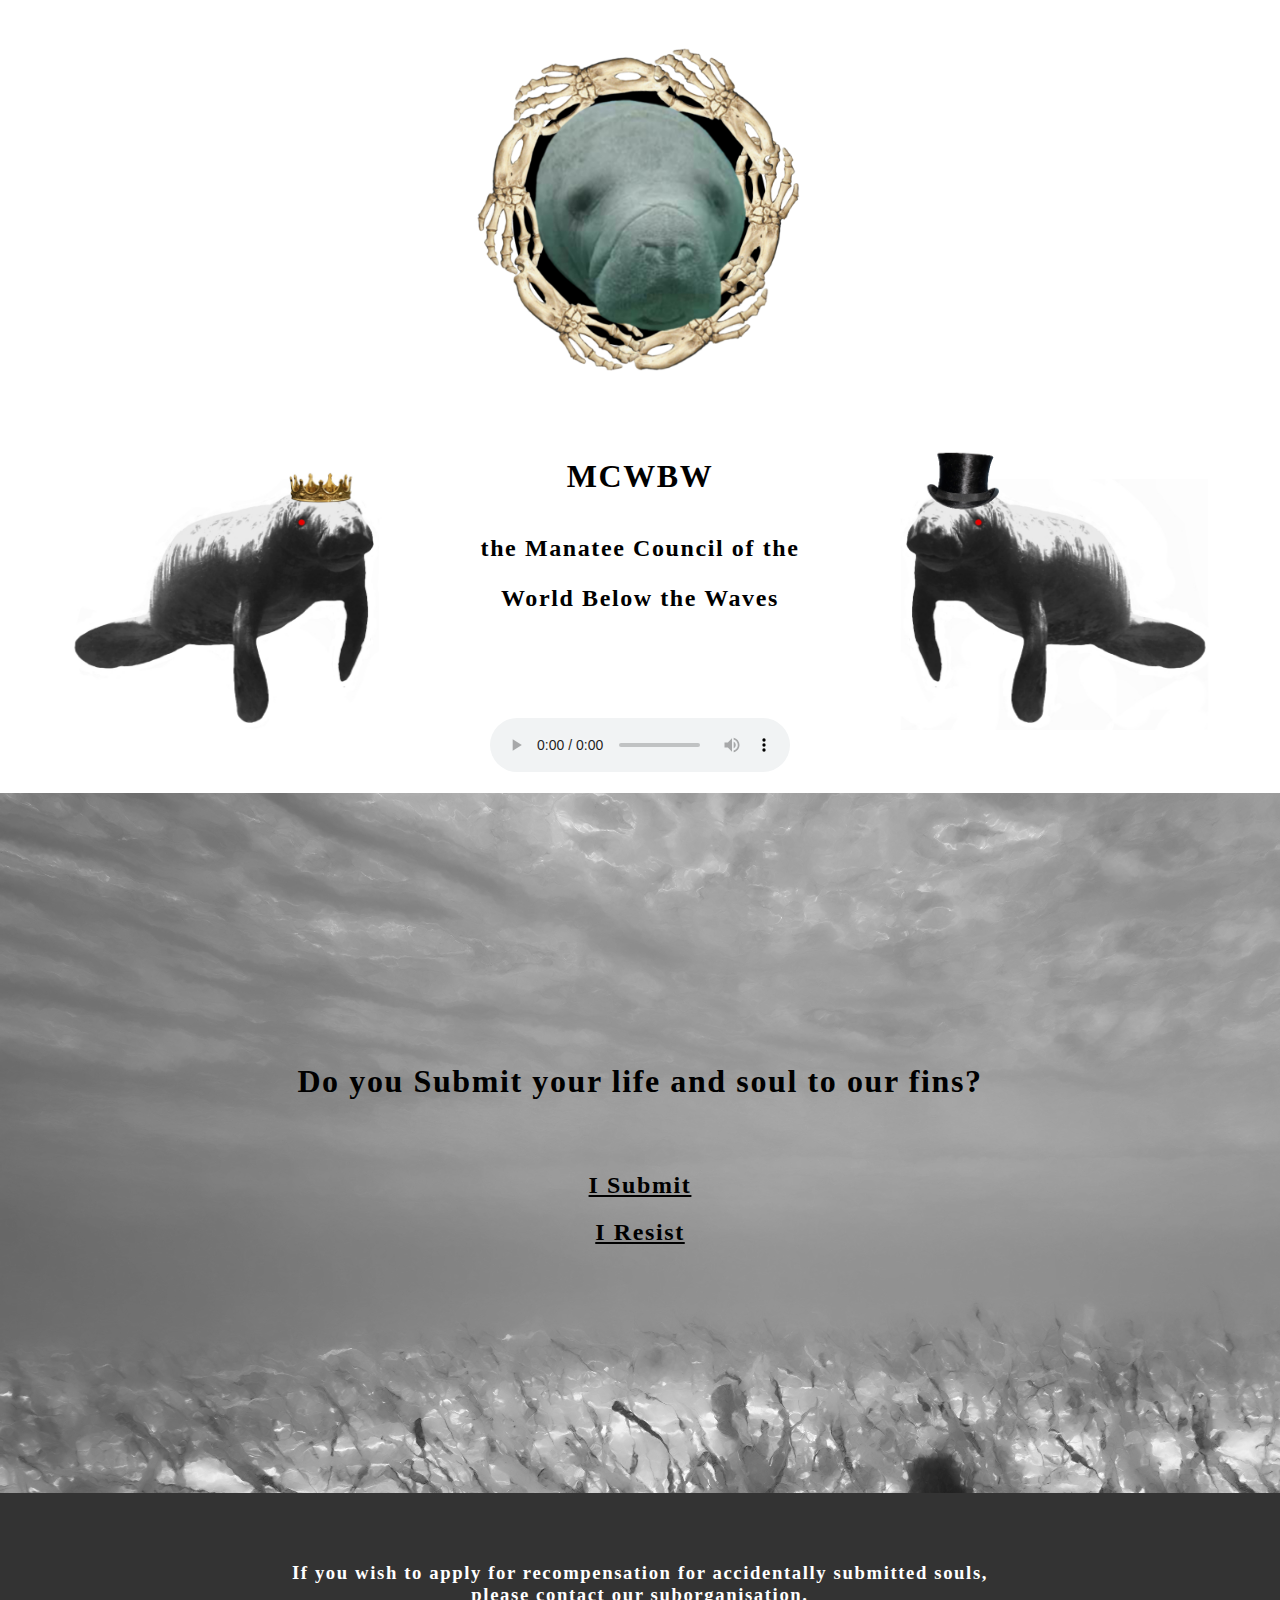
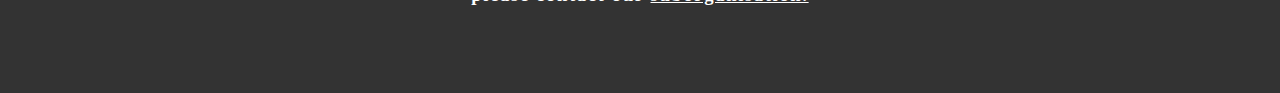
<file: index.html>
<DOCTYPE !html>
  <html>
  <head>
    <title>MCWBW</title>
    <link rel="stylesheet" type="text/css" href="styles.css">
    <meta charset="utf-8">
    </head>
  <body>

    <div id="header">
    <div class="container">
      <div class="symboli">
      <img src="symbol.jpg">
    </div>
    <div class="vartijat">
   <img id="left" src="left.jpg">
    <img id="right" src="right.jpg">
  </div>
    <div class="otsikot">
      <h1>MCWBW</h1>
      <h2>the Manatee Council of the World Below the Waves</h2>
    </div>
    </div>
    </div>

    <div id="audio">
      <audio preload="auto" controls autoplay="autoplay"
             src="https://raw.githubusercontent.com/Manaattimies/manaattimies.github.io/master/speech.mp3" type="audio/mp3">
      </audio>
  </div>

    <div id="kysymys">
      <div class="container">
      <h1 id="question">Do you Submit your life and soul to our fins?</h1>
      <div class="options">
        <h2><a id="sumbmit" href="submit.html">I Submit</a></h2>
      <h2><a id="resist" href="resist.html">I Resist</a></h2>
      </div>
    </div>
    </div>

    <div id="footer">
    <div class="container">
      <div id="lopputeksti">
      <h3>If you wish to apply for recompensation
        for accidentally submitted souls,<br>please contact our
        <a href="https://twitter.com/savethemanatee">suborganisation.</a></h3>
      </div>
    </div>
      </div>
    </body>
    </html>
</file>
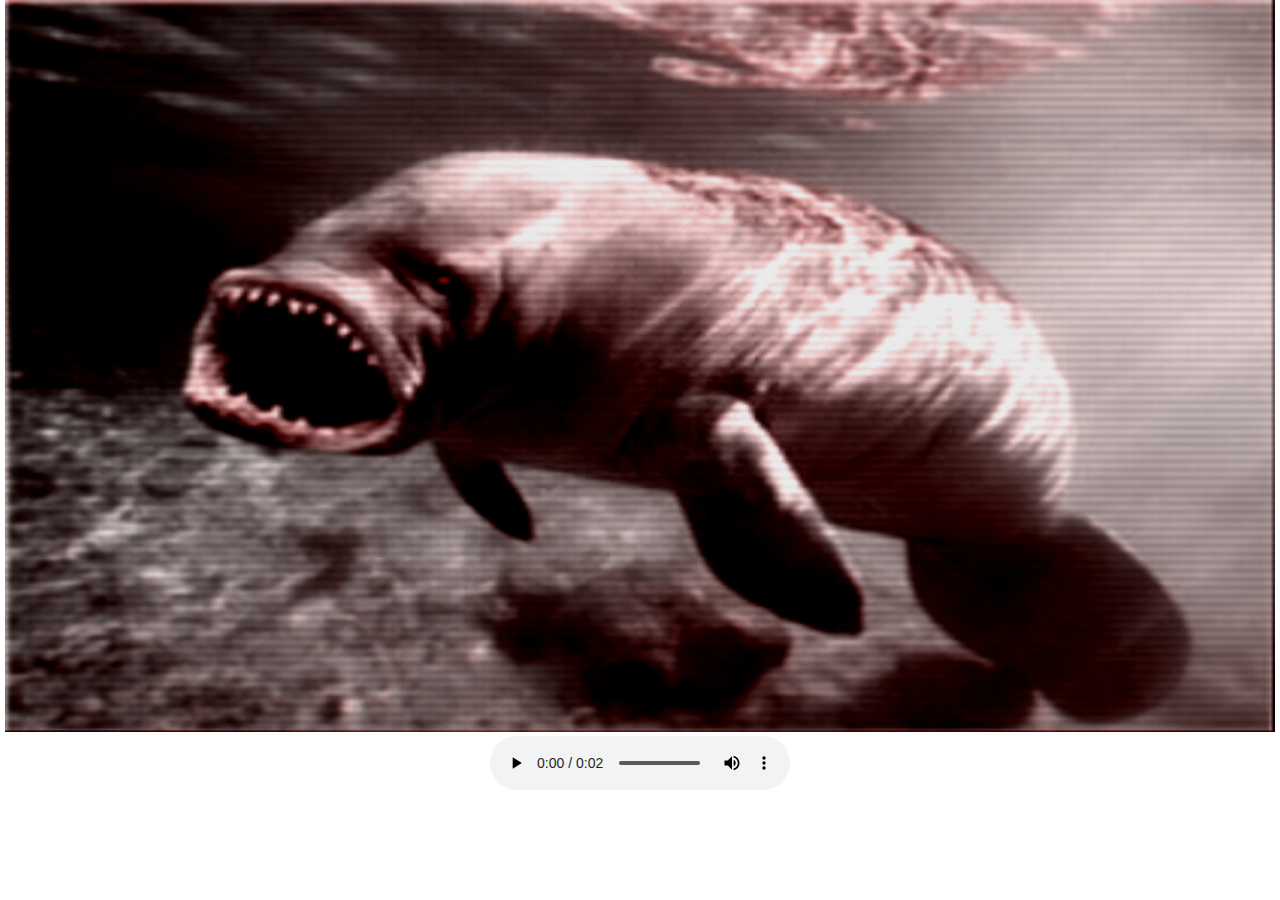
<file: resist.html>
<!DOCTYPE html>
<html>
<head>
  <title>DIE!!!</title>
  <link rel="stylesheet" type="text/css" href="styles.css">
  </head>
<body>
  <div class="punishment">
    <img src="resist.jpg">
    <audio src="MCWBW.mp3" controls>
  </div>
  </body>
</html>
</file>
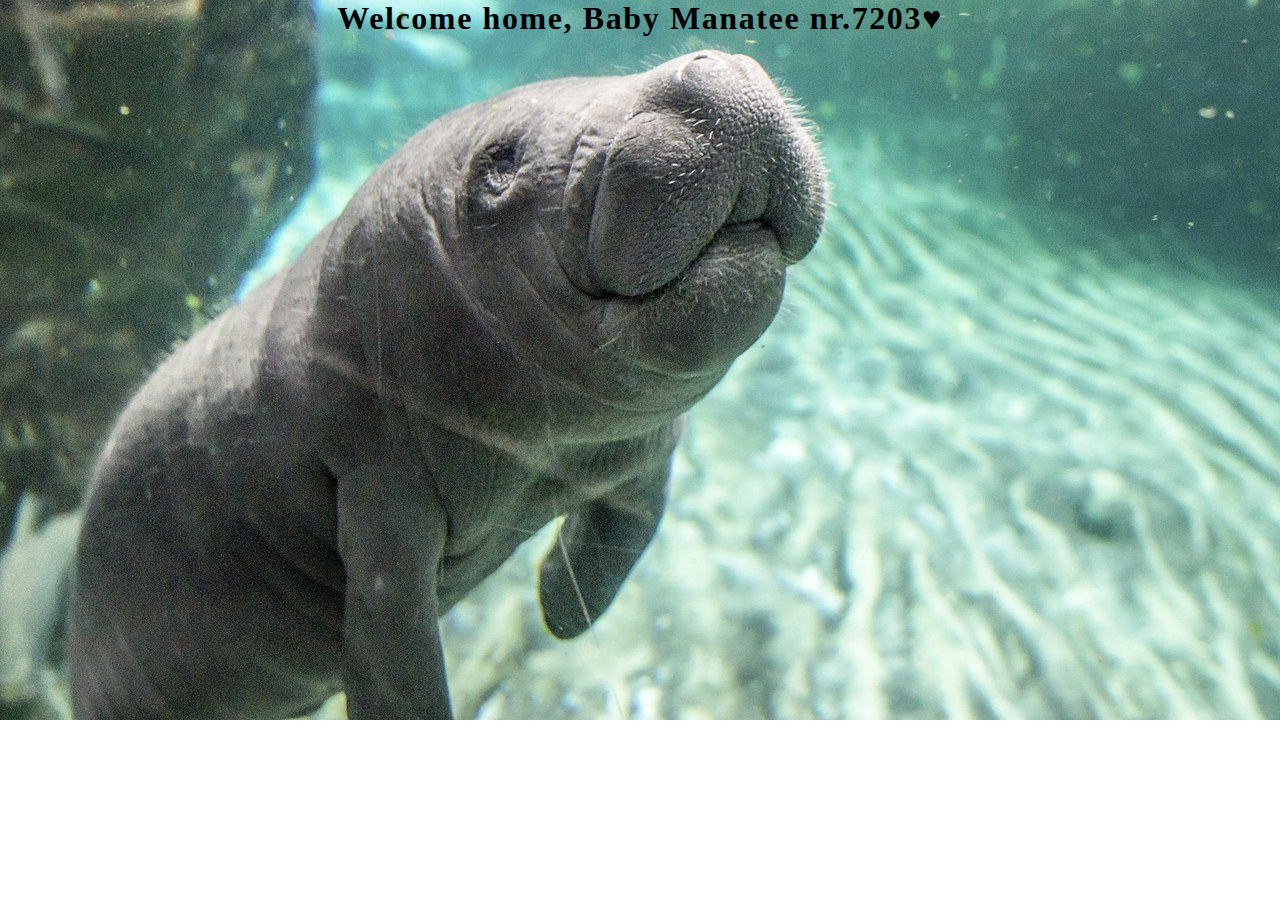
<file: submit.html>
<DOCTYPE !html>
  <html>
  <head>
    <title>MCWBA</title>
    <link rel="stylesheet" type="text/css" href="styles.css">
    <meta charset="utf-8">
    </head>
  <body>
    <div id="welcome">
      <h1>Welcome home, Baby Manatee nr.7203♥</div>
    </div>
    </div>
    </body>
    </html>
</file>
<file: styles.css>
@import url(http://fonts.googleapis.com/css?family=Montserrat:400,700);

body {
  text-align: center;
  letter-spacing: 0.1em;
  margin: 0;
}

#header {
  height: 718px;
  line-height: 50px;
}

.symboli img {
  width: 430px;
  height: 430px;
}

.vartijat img {
  width: 400px;
  height: 300px;
}

#left {
  float: left;
  margin-left: 50px;
  margin-top: 0;
}

#right {
  float: right;
  margin-right: 50px;
  margin-top: 0;
}


#kysymys {
height: 700px;
background-image: url(background.jpg);
}

#kysymys h1 {
  padding-top: 270px;
  padding-bottom: 50px;
}

#kysymys a {
  color: black;
}

#kysymys a:hover {
  color: red;
}




#footer {
  height: 100px;
  background-color: #333;
  padding: 50px 0;
}

#footer h3 {
  display: block;
  color: white;
}

#footer a {
  color: white;
}

#footer a:hover {
  color: red;
}

.punishment img {
  width: 1270px;
  height: 732px;
}

#welcome {
  height: 720px;
  background-image: url(baby.jpg);

}
</file>
